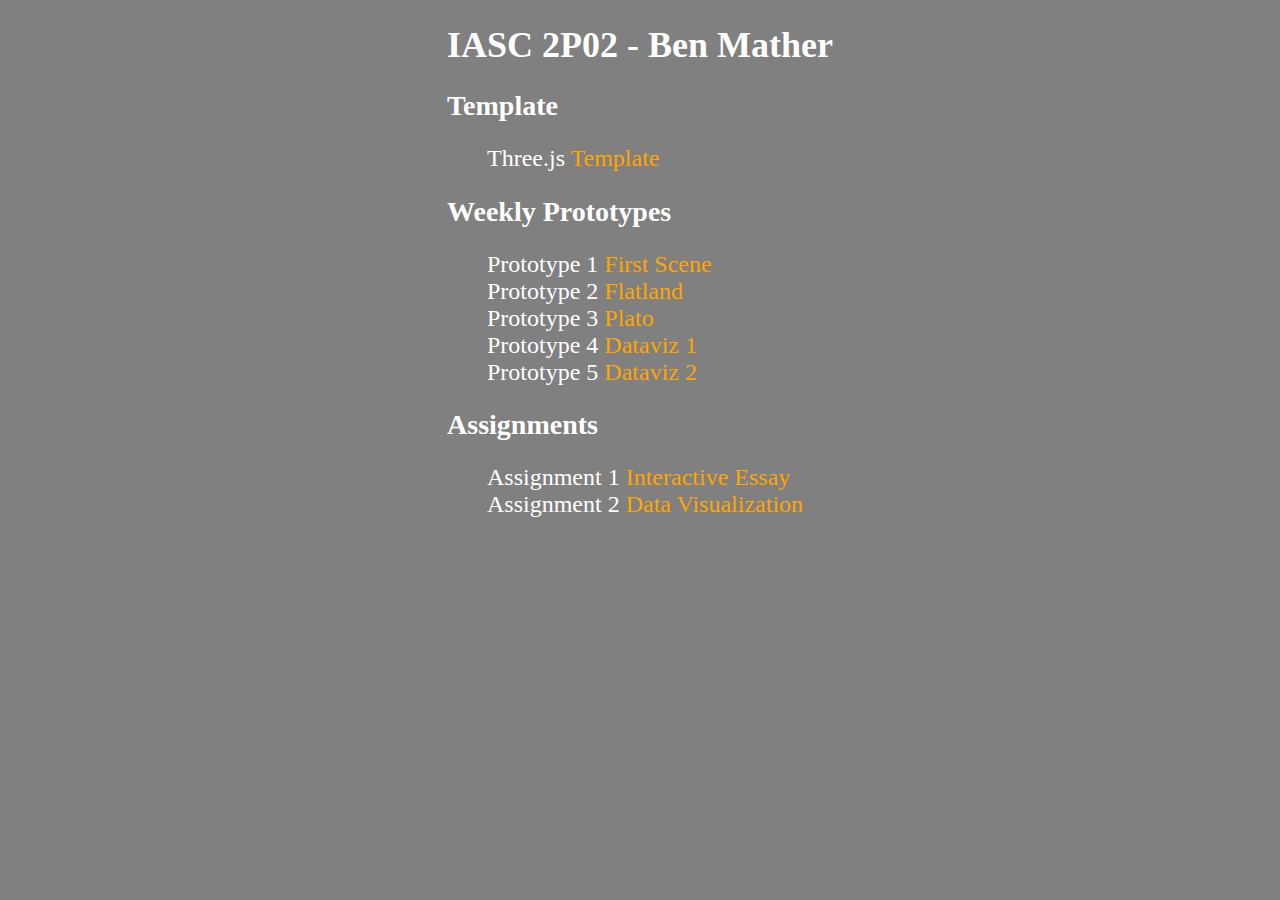
<file: index.html>
<!DOCTYPE html>
<head>
    <title>IASC 2P02 - Ben Mather</title>

    <!-- css -->
     <link rel="stylesheet" href="style.css">
</head>
<body>
    <h1>IASC 2P02 - Ben Mather</h1>

    <h2>Template</h2>
    <ul>
            <li>Three.js <a href="template/">Template</a></li>
    </ul>

    <h2>Weekly Prototypes</h2>
    <ul>
        <li>Prototype 1 <a href="prototype1/">First Scene</a></li>
        <li>Prototype 2 <a href="prototype2/">Flatland</a></li>
        <li>Prototype 3 <a href="prototype3/">Plato</a></li>
        <li>Prototype 4 <a href="prototype4/">Dataviz 1</a></li>
        <li>Prototype 5 <a href="prototype5/">Dataviz 2</a></li>
    </ul>

    <h2>Assignments</h2>
    <ul>
        <li>Assignment 1 <a href="assignment1/">Interactive Essay</a></li>
        <li>Assignment 2 <a href="assignment2/">Data Visualization</a></li>
    </ul>
</body>
</file>
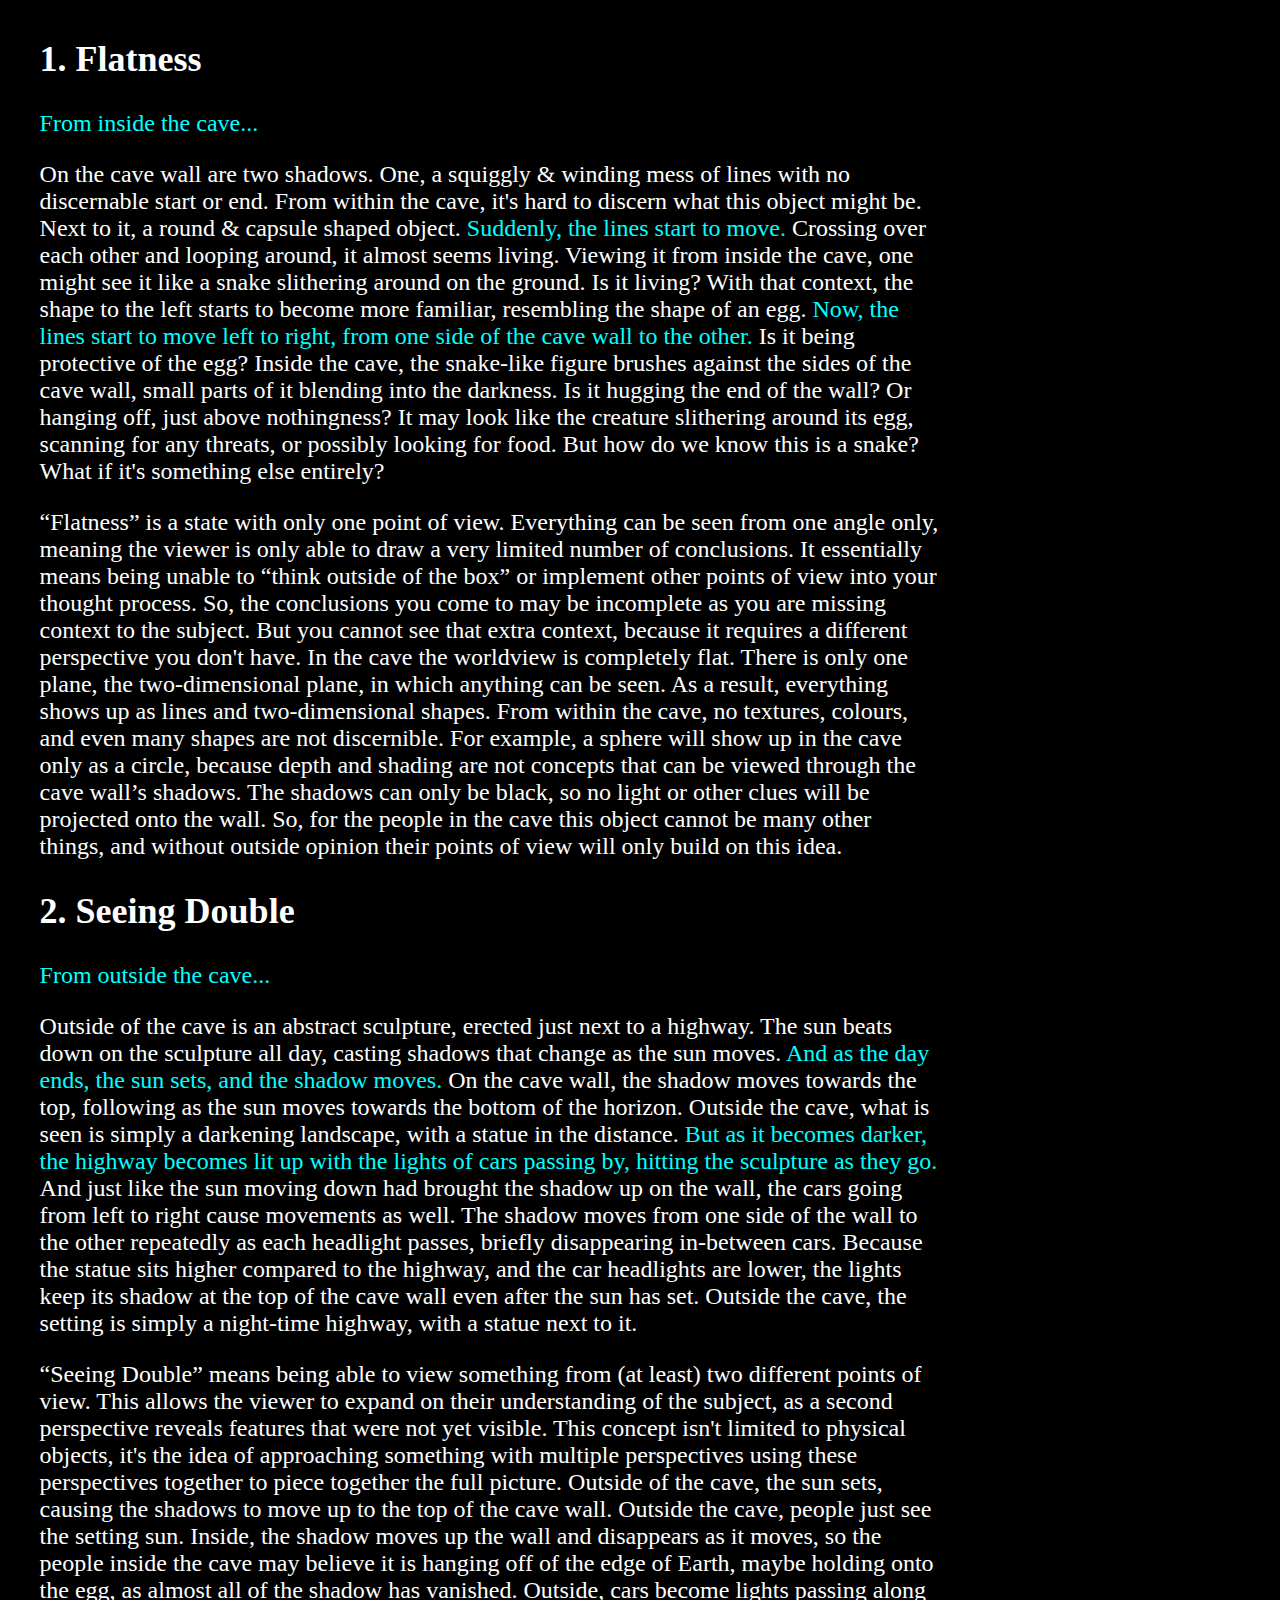
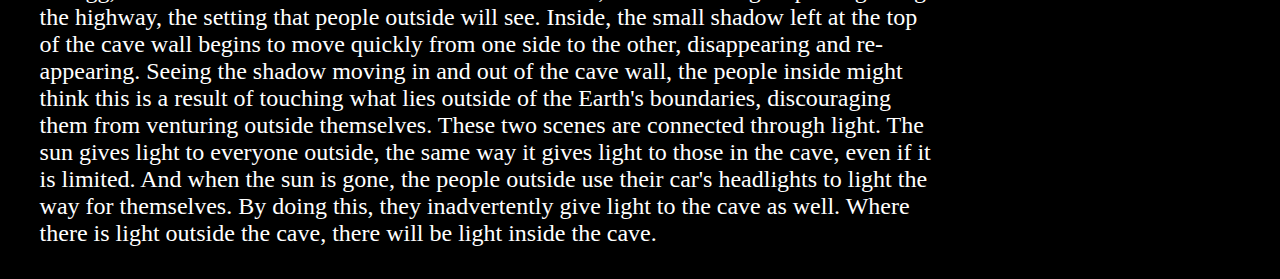
<file: assignment1/index.html>
<!DOCTYPE html>

<head>
    <title>Assignment 1</title>

    <!-- three.js importmap-->
    <script type="importmap">
    {
        "imports": {
        "three": "https://ga.jspm.io/npm:three@0.182.0/build/three.module.js",
        "OrbitControls": "https://ga.jspm.io/npm:three@0.182.0/examples/jsm/controls/OrbitControls.js",
        "lil-gui": "https://ga.jspm.io/npm:lil-gui@0.21.0/dist/lil-gui.esm.js"
        }
    }
    </script>

    <!-- css stylesheet -->
    <link rel="stylesheet" href="style.css">

    <!-- three.js scene -->
    <script src="script.js" type="module"></script>

</head>

<body>
    <div class="flexbox">
        <!-- ESSAY -->
         <div class="essay"> 
            <h2>1. Flatness</h2>
            <p><span class="clickable" id="part-one">From inside the cave...</span></p>

            <p>On the cave wall are two shadows. One, a squiggly & winding mess of lines with no discernable start or end. 
                From within the cave, it's hard to discern what this object might be. Next to it, a round & capsule shaped object. 
                <span class="clickable" id="first-change">Suddenly, the lines start to move.</span>
                Crossing over each other and looping around, it almost seems living. 
                Viewing it from inside the cave, one might see it like a snake slithering around on the ground. Is it living? 
                With that context, the shape to the left starts to become more familiar, resembling the shape of an egg. 
                <span class="clickable" id="second-change">Now, the lines start to move left to right, from one side of the cave wall to the other. </span>
                Is it being protective of the egg? Inside the cave, the snake-like figure brushes against the sides of the cave wall, small parts of it blending into the darkness. 
                Is it hugging the end of the wall? Or hanging off, just above nothingness? It may look like the creature slithering around its egg, 
                scanning for any threats, or possibly looking for food. But how do we know this is a snake? What if it's something else entirely? </p>
                

            <p>“Flatness” is a state with only one point of view. Everything can be seen from one angle only, meaning the viewer is only able to draw a very limited number of conclusions. 
                It essentially means being unable to “think outside of the box” or implement other points of view into your thought process. 
                So, the conclusions you come to may be incomplete as you are missing context to the subject. But you cannot see that extra context, because it requires a different perspective you don't have. 
                In the cave the worldview is completely flat. There is only one plane, the two-dimensional plane, in which anything can be seen. 
                As a result, everything shows up as lines and two-dimensional shapes. From within the cave, no textures, colours, and even many shapes are not discernible. 
                For example, a sphere will show up in the cave only as a circle, because depth and shading are not concepts that can be viewed through the cave wall’s shadows. 
                The shadows can only be black, so no light or other clues will be projected onto the wall. So, for the people in the cave this object cannot be many other things, 
                and without outside opinion their points of view will only build on this idea.</p>
        
            <h2>2. Seeing Double</h2>
            <p><span class="clickable" id="part-two">From outside the cave...</span></p>

            <p>Outside of the cave is an abstract sculpture, erected just next to a highway. The sun beats down on the sculpture all day, casting shadows that change as the sun moves. 
                <span class="clickable" id="third-change">And as the day ends, the sun sets, and the shadow moves.</span> On the cave wall, the shadow moves towards the top, following as the sun moves towards the bottom of the horizon. 
                Outside the cave, what is seen is simply a darkening landscape, with a statue in the distance. 
                <span class="clickable" id="fourth-change">But as it becomes darker, the highway becomes lit up with the lights of cars passing by, hitting the sculpture as they go. </span>
                And just like the sun moving down had brought the shadow up on the wall, the cars going from left to right cause movements as well. 
                The shadow moves from one side of the wall to the other repeatedly as each headlight passes, briefly disappearing in-between cars. 
                Because the statue sits higher compared to the highway, and the car headlights are lower, the lights keep its shadow at the top of the cave wall even after the sun has set. 
                Outside the cave, the setting is simply a night-time highway, with a statue next to it. </p>

            <p>“Seeing Double” means being able to view something from (at least) two different points of view. 
                This allows the viewer to expand on their understanding of the subject, as a second perspective reveals features that were not yet visible. 
                This concept isn't limited to physical objects, it's the idea of approaching something with multiple perspectives using these perspectives together to piece together the full picture. 
                Outside of the cave, the sun sets, causing the shadows to move up to the top of the cave wall. Outside the cave, people just see the setting sun. 
                Inside, the shadow moves up the wall and disappears as it moves, so the people inside the cave may believe it is hanging off of the edge of Earth, maybe holding onto the egg, as almost all of the shadow has vanished. 
                Outside, cars become lights passing along the highway, the setting that people outside will see. Inside, the small shadow left at the top of the cave wall begins to move quickly from one side to the other, disappearing and re-appearing. 
                Seeing the shadow moving in and out of the cave wall, the people inside might think this is a result of touching what lies outside of the Earth's boundaries, discouraging them from venturing outside themselves. 
                These two scenes are connected through light. The sun gives light to everyone outside, the same way it gives light to those in the cave, even if it is limited. 
                And when the sun is gone, the people outside use their car's headlights to light the way for themselves. By doing this, they inadvertently give light to the cave as well. 
                Where there is light outside the cave, there will be light inside the cave.</p>
         </div>
        
        <!-- SCENE -->
         <div class="scene">
            <canvas class="webgl"></canvas>
         </div>
        
    </div>
</body>
</file>
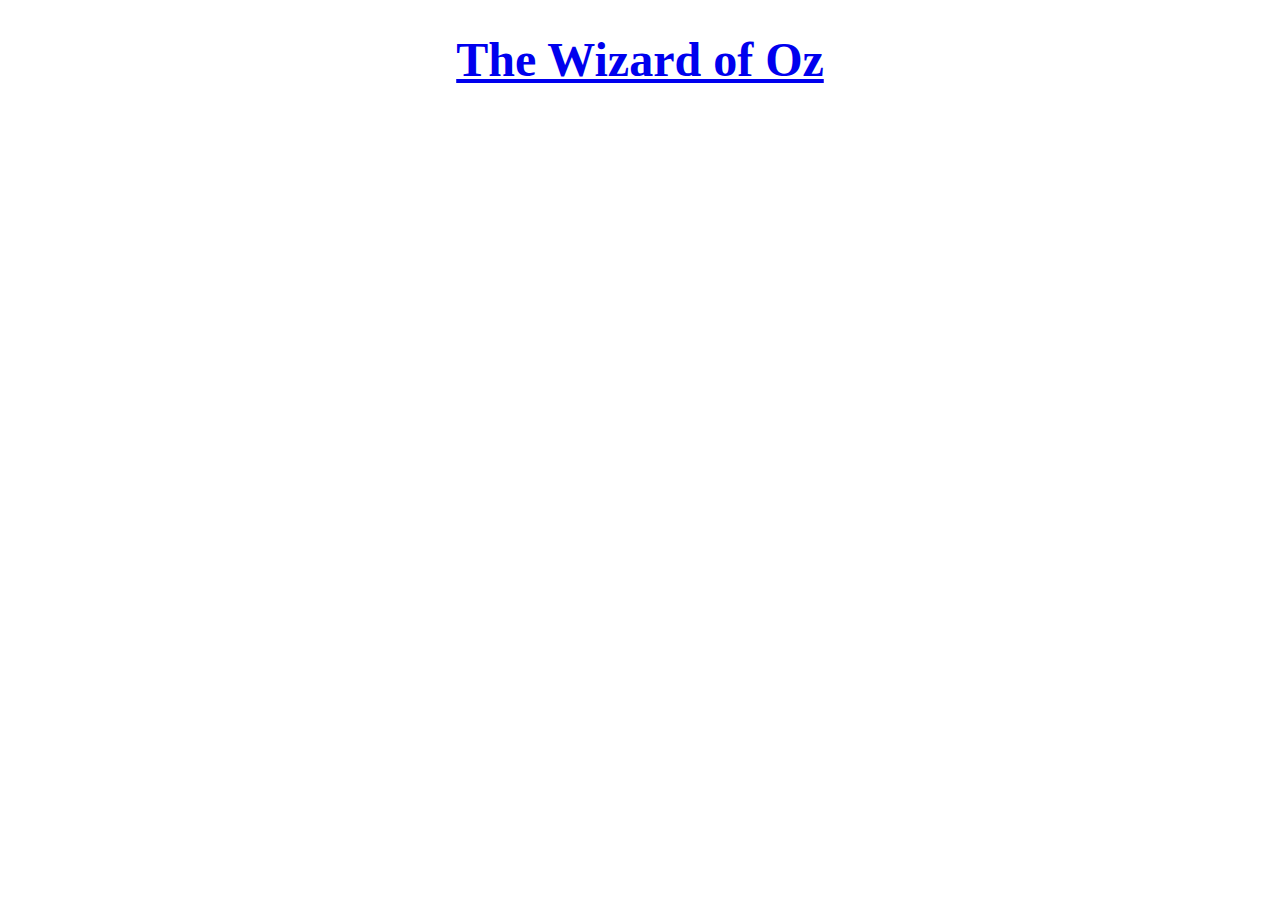
<file: assignment2/index.html>
<!DOCTYPE html>

<head>
    <title>Assignment 2</title>

    <!-- three.js importmap-->
    <script type="importmap">
    {
        "imports": {
        "three": "https://ga.jspm.io/npm:three@0.182.0/build/three.module.js",
        "OrbitControls": "https://ga.jspm.io/npm:three@0.182.0/examples/jsm/controls/OrbitControls.js",
        "lil-gui": "https://ga.jspm.io/npm:lil-gui@0.21.0/dist/lil-gui.esm.js"
        }
    }
    </script>
  
    <!-- css stylesheet -->
     <link rel="stylesheet" href="style.css">

    <!-- three.js scene -->
    <script src="script.js" type="module"></script>

</head>

<body>
    <h1><a href = "text.html">The Wizard of Oz</a></h1>
    

    <canvas class="webgl"></canvas>
</body>
</file>
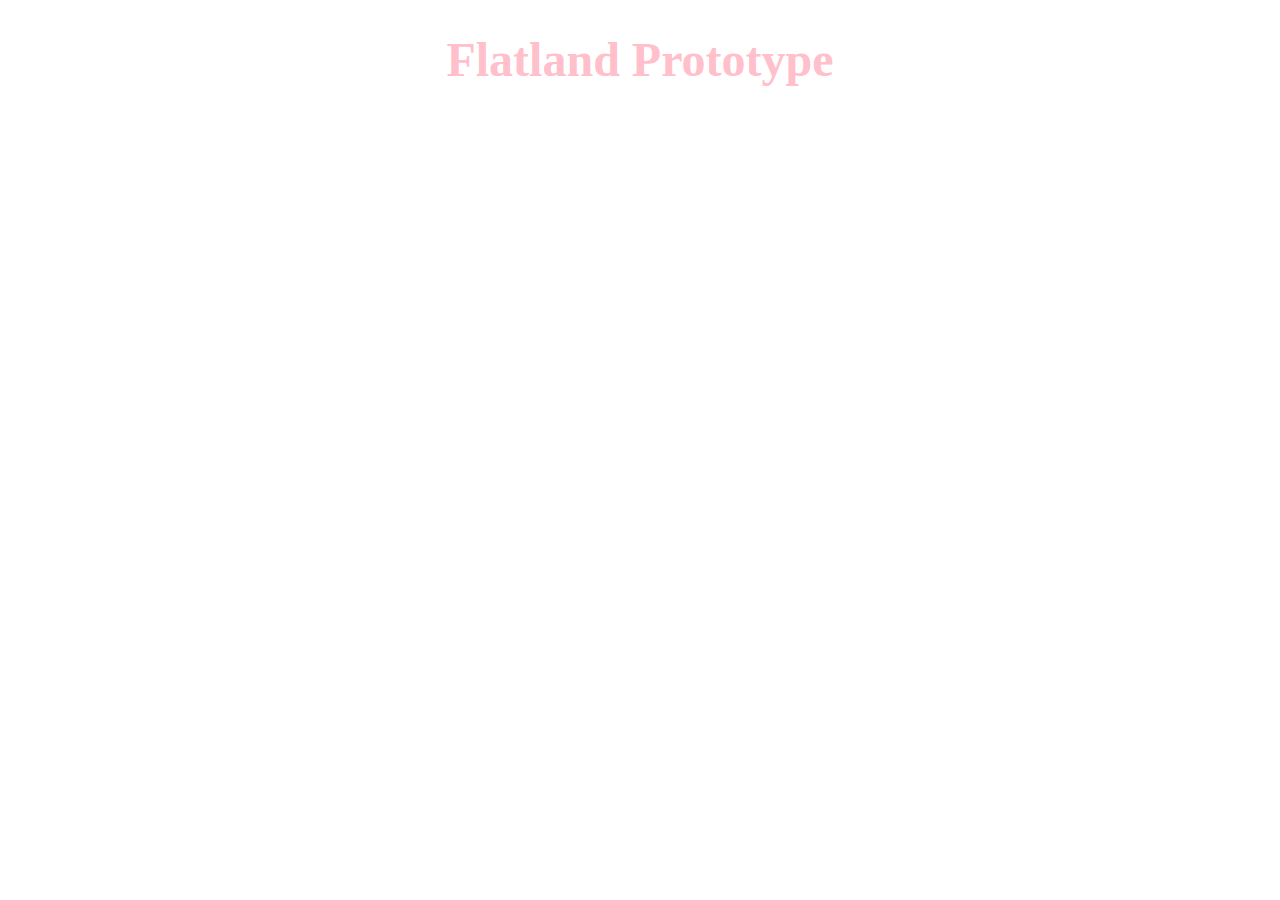
<file: prototype2/index.html>
<!DOCTYPE html>

<head>
    <title>Flatland Prototype</title>

    <!-- three.js importmap-->
    <script type="importmap">
    {
        "imports": {
        "three": "https://ga.jspm.io/npm:three@0.182.0/build/three.module.js",
        "OrbitControls": "https://ga.jspm.io/npm:three@0.182.0/examples/jsm/controls/OrbitControls.js",
        "lil-gui": "https://ga.jspm.io/npm:lil-gui@0.21.0/dist/lil-gui.esm.js"
        }
    }
    </script>
  
    <!-- css stylesheet -->
     <link rel="stylesheet" href="style.css">

    <!-- three.js scene -->
    <script src="script.js" type="module"></script>

</head>

<body>
    <h1>Flatland Prototype</h1>

    <canvas class="webgl"></canvas>
</body>
</file>
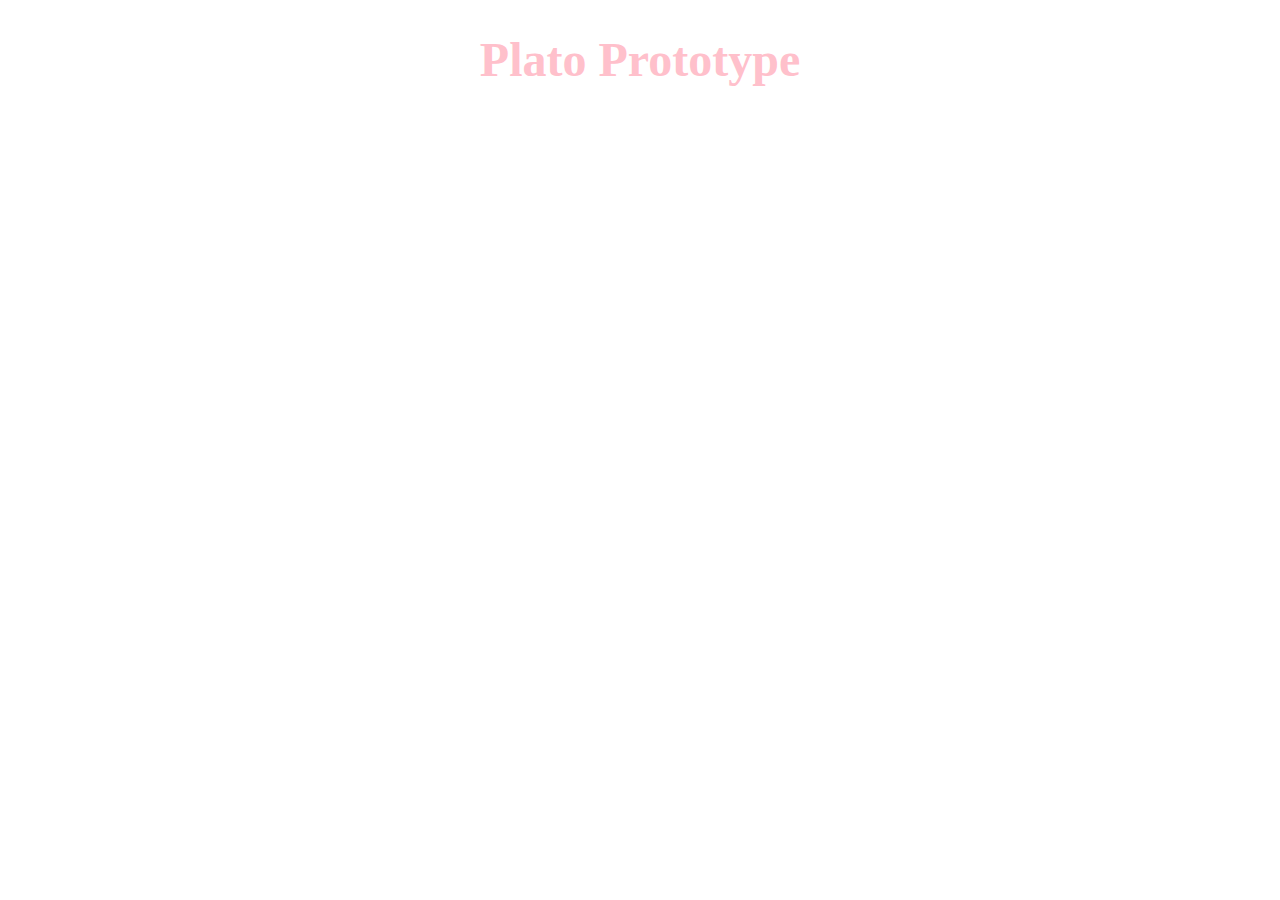
<file: prototype3/index.html>
<!DOCTYPE html>

<head>
    <title>Plato Prototype</title>

    <!-- three.js importmap-->
    <script type="importmap">
    {
        "imports": {
        "three": "https://ga.jspm.io/npm:three@0.182.0/build/three.module.js",
        "OrbitControls": "https://ga.jspm.io/npm:three@0.182.0/examples/jsm/controls/OrbitControls.js",
        "lil-gui": "https://ga.jspm.io/npm:lil-gui@0.21.0/dist/lil-gui.esm.js"
        }
    }
    </script>
  
    <!-- css stylesheet -->
     <link rel="stylesheet" href="style.css">

    <!-- three.js scene -->
    <script src="script.js" type="module"></script>

</head>

<body>
    <h1>Plato Prototype</h1>

    <canvas class="webgl"></canvas>
</body>
</file>
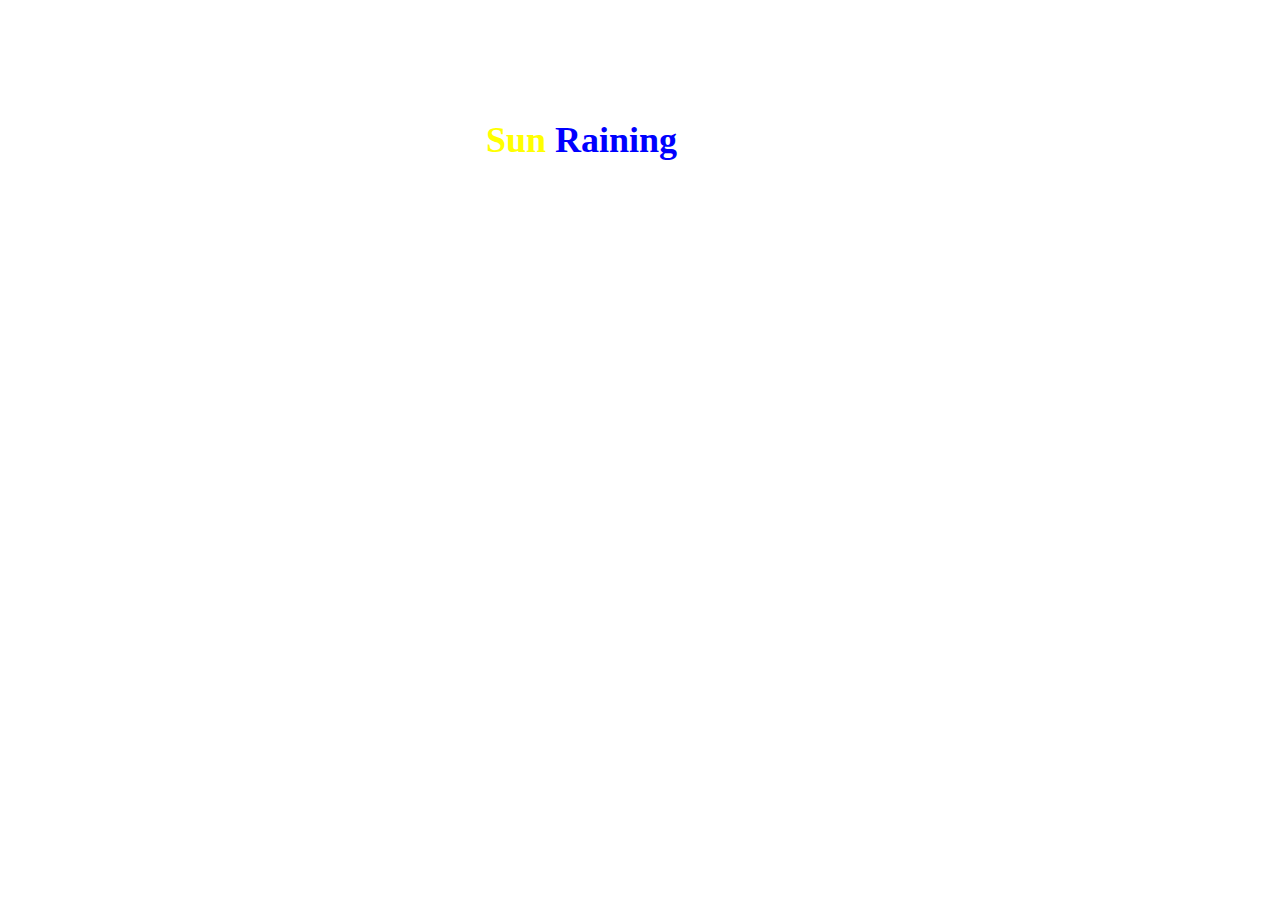
<file: prototype4/index.html>
<!DOCTYPE html>

<head>
    <title>Dataviz 1</title>

    <!-- three.js importmap-->
    <script type="importmap">
    {
        "imports": {
        "three": "https://ga.jspm.io/npm:three@0.182.0/build/three.module.js",
        "OrbitControls": "https://ga.jspm.io/npm:three@0.182.0/examples/jsm/controls/OrbitControls.js",
        "lil-gui": "https://ga.jspm.io/npm:lil-gui@0.21.0/dist/lil-gui.esm.js"
        }
    }
    </script>
  
    <!-- css stylesheet -->
     <link rel="stylesheet" href="style.css">

    <!-- three.js scene -->
    <script src="script.js" type="module"></script>

</head>

<body>
    <h1>Dataviz 1</h1>
    <h2><span style="color: yellow;">Sun</span> <span style="color: blue;">Raining</span> <span style="color: white;">Clouds</span> </h2>

    <canvas class="webgl"></canvas>
</body>
</file>
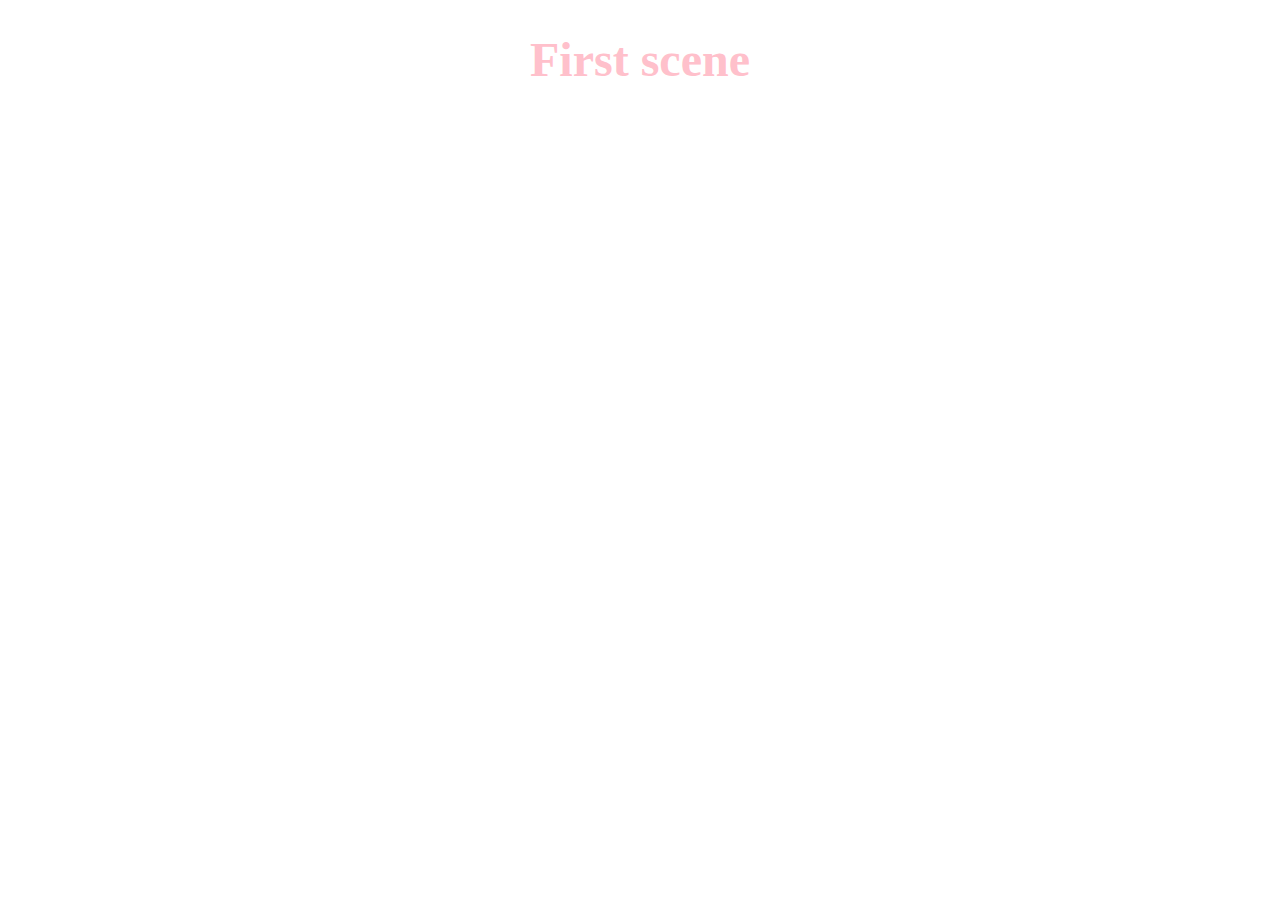
<file: template/index.html>
<!DOCTYPE html>

<head>
    <title>First Scene</title>

    <!-- three.js importmap-->
    <script type="importmap">
    {
        "imports": {
        "three": "https://ga.jspm.io/npm:three@0.182.0/build/three.module.js"
        }
    }
    </script>
  
    <!-- css stylesheet -->
     <link rel="stylesheet" href="style.css">

    <!-- three.js scene -->
    <script src="script.js" type="module"></script>

</head>

<body>
    <h1>First scene</h1>

    <canvas class="webgl"></canvas>
</body>
</file>
<file: style.css>
body {
    background-color: grey;
    color: white;
    width: fit-content;
    margin: 0 auto;
    text-align: left;
}

h1 {
    font-size: 36px;

}
h2 {
    font-size: 28px;
}

li {
    font-size: 24px;
    list-style-type: none;
}

a {
    color: orange;
    text-decoration: none;
}

a:hover {
    color: aqua;
    text-decoration: overline;
}
</file>
<file: assignment1/style.css>
body {
    background-color: black;
}

h1 {
    color: pink;
    font-size: 48px;
    text-align: center;
}

.flexbox {
    display: flex;
    flex-direction: row;
    justify-content: center;
    width: 95%;
    margin: 0 auto;
    z-index: 1;
}

.webgl {
    position: relative;
    top: 0;
    left: 0;
    outline: none;
    z-index: 2;
}

.essay {
    color: white;
    font-size: 24px;
    width: 100%;
}

.clickable {
    color:aqua;
    cursor: grab;
}

.clickable:hover {
    color: orange;
}
</file>
<file: assignment2/style.css>
h1, h2 {
    color: white;
    font-size: 48px;
    text-align: center;
}

h1 {
    font-size: 48px;
}

h2 {
    font-size: 36px;
}

.webgl {
    position: absolute;
    top: 0;
    left: 0;
    outline: none;
    z-index: -1;
}
</file>
<file: prototype2/style.css>
h1 {
    color: pink;
    font-size: 48px;
    text-align: center;
}

.webgl {
    position: absolute;
    top: 0;
    left: 0;
    outline: none;
    z-index: -1;
}
</file>
<file: prototype3/style.css>
h1 {
    color: pink;
    font-size: 48px;
    text-align: center;
}

.webgl {
    position: absolute;
    top: 0;
    left: 0;
    outline: none;
    z-index: -1;
}
</file>
<file: prototype4/style.css>
h1, h2 {
    color: white;
    font-size: 48px;
    text-align: center;
}

h1 {
    font-size: 48px;
}

h2 {
    font-size: 36px;
}

.webgl {
    position: absolute;
    top: 0;
    left: 0;
    outline: none;
    z-index: -1;
}
</file>
<file: template/style.css>
h1 {
    color: pink;
    font-size: 48px;
    text-align: center;
}

.webgl {
    position: absolute;
    top: 0;
    left: 0;
    outline: none;
    z-index: -1;
}
</file>
